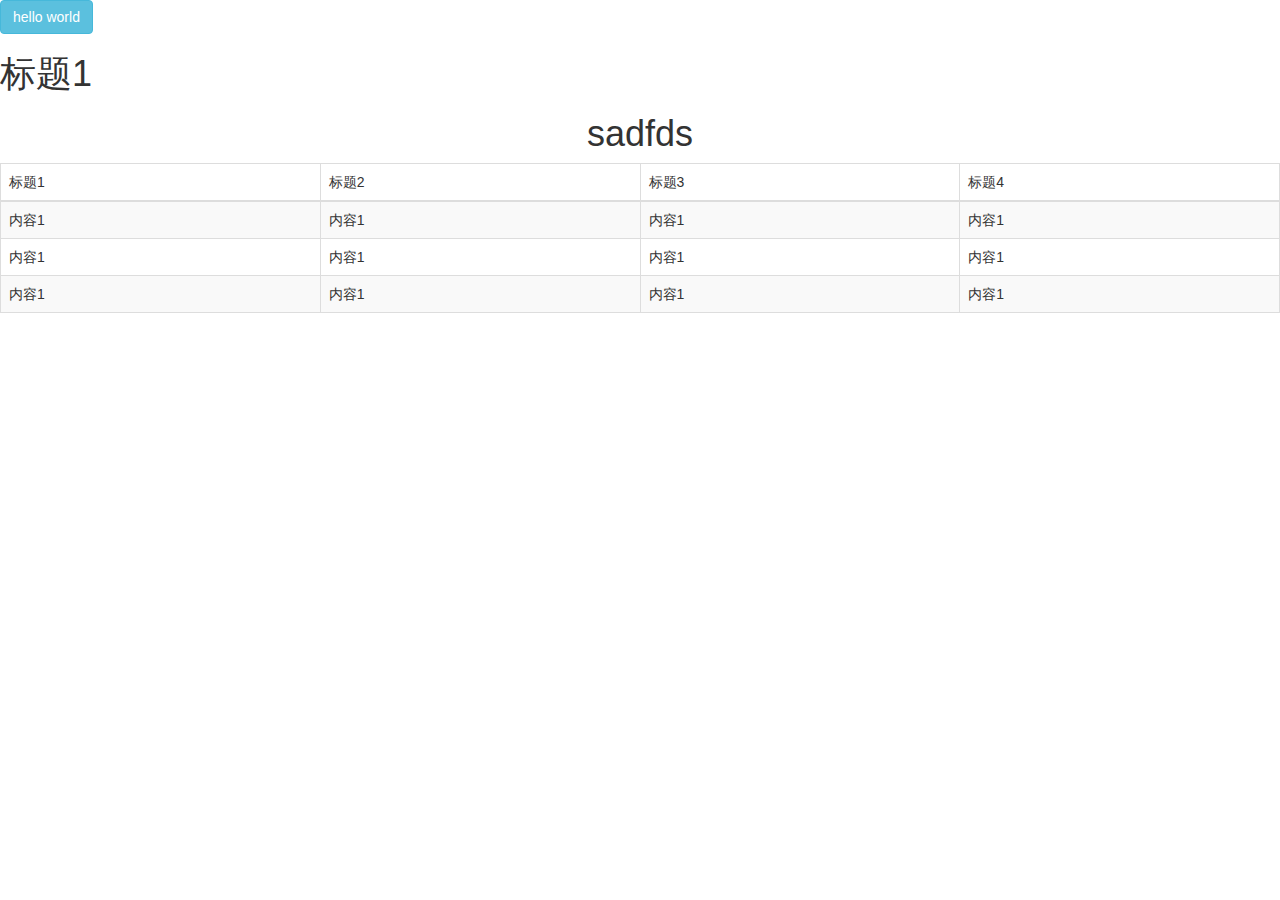
<file: src/main/webapp/Boot/html/bootTest.html>
<!DOCTYPE html>
<html lang="en">
<head>
    <meta charset="UTF-8">
    <title>bootstrap测试</title>
    <link rel="stylesheet" href="../bootstrap-3.3.7-dist/css/bootstrap.min.css">
    <script src="../bootstrap-3.3.7-dist/js/bootstrap.js"></script>
    <script src="../js/jquery-2.2.3.js"></script>
</head>
<body>

    <button class="btn btn-info">hello world</button>

    <h1>标题1</h1>


    <p class="h1 text-center" >sadfds</p>

    <table class="table table-striped table-bordered table-hover">
        <thead>
            <tr>
                <td>标题1</td>
                <td>标题2</td>
                <td>标题3</td>
                <td>标题4</td>
            </tr>
        </thead>
        <tbody>
            <tr>
                <td>内容1</td>
                <td>内容1</td>
                <td>内容1</td>
                <td>内容1</td>
            </tr>
            <tr>
                <td>内容1</td>
                <td>内容1</td>
                <td>内容1</td>
                <td>内容1</td>
            </tr>
            <tr>
                <td>内容1</td>
                <td>内容1</td>
                <td>内容1</td>
                <td>内容1</td>
            </tr>
        </tbody>
    </table>

</body>
</html>
</file>
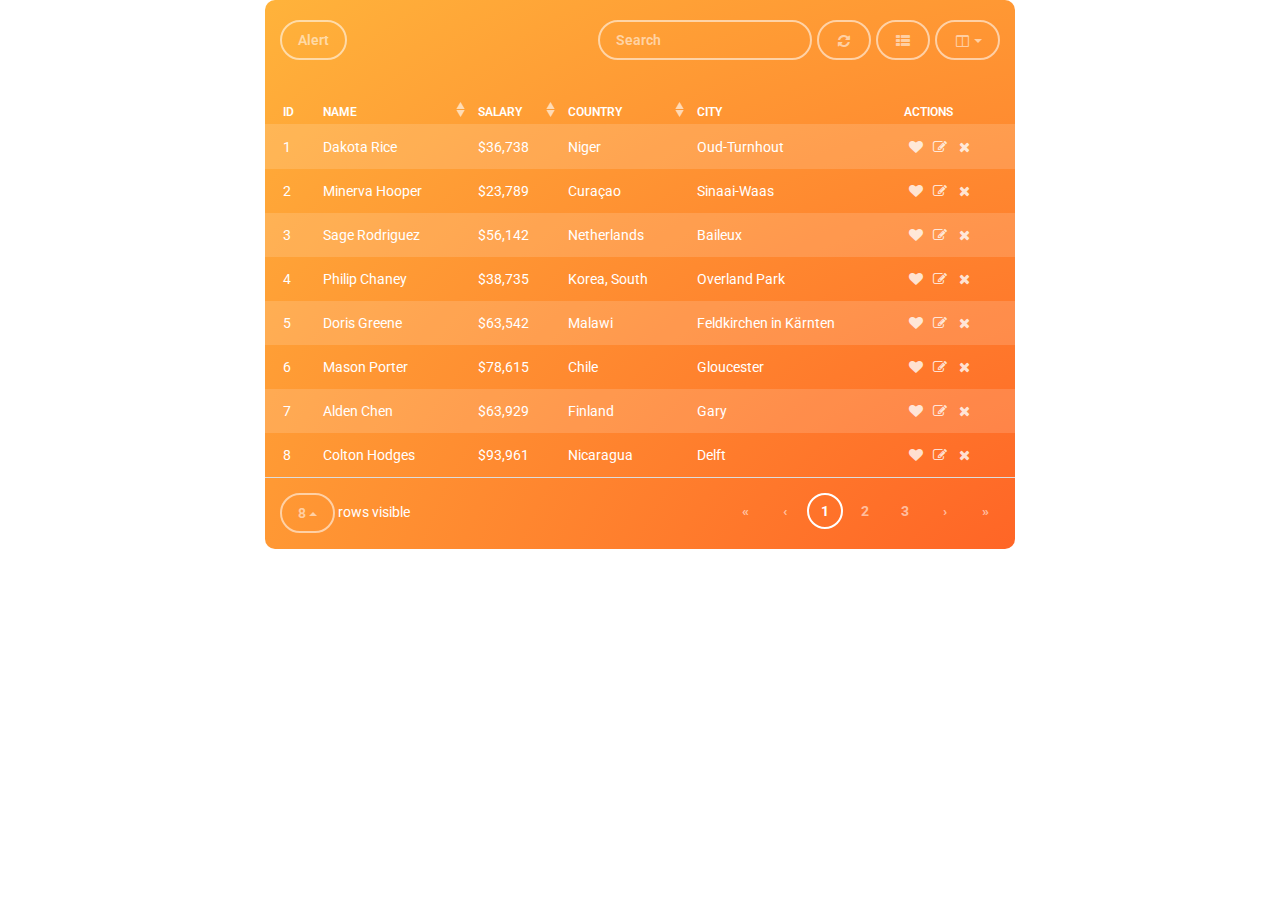
<file: src/main/webapp/NoStatic/views/table/compact-table.html>
<!doctype html>
<html lang="en">
<head>
	<meta charset="utf-8" />
	<link rel="icon" type="image/png" href="assets/img/favicon.ico">
	<meta http-equiv="X-UA-Compatible" content="IE=edge,chrome=1" />
	
	<title>Fresh Bootstrap Table by Creative Tim</title>

	<meta content="width=device-width, initial-scale=1.0, maximum-scale=1.0, user-scalable=0" name="viewport" />
    
    <link href="assets/css/bootstrap.css" rel="stylesheet" />
    <link href="assets/css/fresh-bootstrap-table.css" rel="stylesheet" />
     
    <!--     Fonts and icons     -->
    <link href="http://maxcdn.bootstrapcdn.com/font-awesome/4.2.0/css/font-awesome.min.css" rel="stylesheet">
    <link href='http://fonts.googleapis.com/css?family=Roboto:400,700,300' rel='stylesheet' type='text/css'>
        
</head>
<body>

<div class="wrapper">
    <div class="container">
        <div class="row">
            <div class="col-md-8 col-md-offset-2">
                                
                <div class="fresh-table full-color-orange">
                <!--    Available colors for the full background: full-color-blue, full-color-azure, full-color-green, full-color-red, full-color-orange                  
                        Available colors only for the toolbar: toolbar-color-blue, toolbar-color-azure, toolbar-color-green, toolbar-color-red, toolbar-color-orange
                -->
                
                    <div class="toolbar">
                        <button id="alertBtn" class="btn btn-default">Alert</button>
                    </div>
                    
                    <table id="fresh-table" class="table">
                        <thead>
                            <th data-field="id">ID</th>
                        	<th data-field="name" data-sortable="true">Name</th>
                        	<th data-field="salary" data-sortable="true">Salary</th>
                        	<th data-field="country" data-sortable="true">Country</th>
                        	<th data-field="city">City</th>
                        	<th data-field="actions" data-formatter="operateFormatter" data-events="operateEvents">Actions</th>
                        </thead>
                        <tbody>
                            <tr>
                            	<td>1</td>
                            	<td>Dakota Rice</td>
                            	<td>$36,738</td>
                            	<td>Niger</td>
                            	<td>Oud-Turnhout</td>
                            	<td></td>
                            </tr>
                            <tr>
                            	<td>2</td>
                            	<td>Minerva Hooper</td>
                            	<td>$23,789</td>
                            	<td>Curaçao</td>
                            	<td>Sinaai-Waas</td>
                            	<td></td>
                            </tr>
                            <tr>
                            	<td>3</td>
                            	<td>Sage Rodriguez</td>
                            	<td>$56,142</td>
                            	<td>Netherlands</td>
                            	<td>Baileux</td>
                            	<td></td>
                            </tr>
                            <tr>
                            	<td>4</td>
                            	<td>Philip Chaney</td>
                            	<td>$38,735</td>
                            	<td>Korea, South</td>
                            	<td>Overland Park</td>
                            	<td></td>
                            </tr>
                            <tr>
                            	<td>5</td>
                            	<td>Doris Greene</td>
                            	<td>$63,542</td>
                            	<td>Malawi</td>
                            	<td>Feldkirchen in Kärnten</td>
                            	<td></td>
                            </tr>
                            <tr>
                            	<td>6</td>
                            	<td>Mason Porter</td>
                            	<td>$78,615</td>
                            	<td>Chile</td>
                            	<td>Gloucester</td>
                            	<td></td>
                            </tr>
                            <tr>
                            	<td>7</td>
                            	<td>Alden Chen</td>
                            	<td>$63,929</td>
                            	<td>Finland</td>
                            	<td>Gary</td>
                            	<td></td>
                            </tr>
                            <tr>
                            	<td>8</td>
                            	<td>Colton Hodges</td>
                            	<td>$93,961</td>
                            	<td>Nicaragua</td>
                            	<td>Delft</td>
                            	<td></td>
                            </tr>
                            <tr>
                            	<td>9</td>
                            	<td>Illana Nelson</td>
                            	<td>$56,142</td>
                            	<td>Heard Island</td>
                            	<td>Montone</td>
                            	<td></td>
                            </tr>
                            <tr>
                            	<td>10</td>
                            	<td>Nicole Lane</td>
                            	<td>$93,148</td>
                            	<td>Cayman Islands</td>
                            	<td>Cottbus</td>
                            	<td></td>
                            </tr>
                            <tr>
                            	<td>11</td>
                            	<td>Chaim Saunders</td>
                            	<td>$5,502</td>
                            	<td>Romania</td>
                            	<td>New Quay</td>
                            	<td></td>
                            </tr>
                            <tr>
                            	<td>12</td>
                            	<td>Josiah Simon</td>
                            	<td>$50,265</td>
                            	<td>Christmas Island</td>
                            	<td>Sint-Jans-Molenbeek</td>
                            	<td></td>
                            </tr>
                            <tr>
                            	<td>13</td>
                            	<td>Ila Poole</td>
                            	<td>$67,413</td>
                            	<td>Montenegro</td>
                            	<td>Pontevedra</td>
                            	<td></td>
                            </tr>
                            <tr>
                            	<td>14</td>
                            	<td>Shana Mejia</td>
                            	<td>$58,566</td>
                            	<td>Afghanistan</td>
                            	<td>Ballarat</td>
                            	<td></td>
                            </tr>
                            <tr>
                            	<td>15</td>
                            	<td>Lana Ryan</td>
                            	<td>$64,151</td>
                            	<td>Martinique</td>
                            	<td>Portobuffolè</td>
                            	<td></td>
                            </tr>
                            <tr>
                            	<td>16</td>
                            	<td>Daquan Bender</td>
                            	<td>$91,906</td>
                            	<td>Sao Tome and Principe</td>
                            	<td>Walhain-Saint-Paul</td>
                            	<td></td>
                            </tr>
                            <tr>
                            	<td>17</td>
                            	<td>Connor Wagner</td>
                            	<td>$86,537</td>
                            	<td>Germany</td>
                            	<td>Solihull</td>
                            	<td></td>
                            </tr>
                            <tr>
                            	<td>18</td>
                            	<td>Boris Horton</td>
                            	<td>$35,094</td>
                            	<td>Laos</td>
                            	<td>Saint-Mard</td>
                            	<td></td>
                            </tr>
                            <tr>
                            	<td>19</td>
                            	<td>Winifred Ryan</td>
                            	<td>$64,436</td>
                            	<td>Ireland</td>
                            	<td>Ronciglione</td>
                            	<td></td>
                            </tr>
                        </tbody>
                    </table>
                </div>
                
                
            </div>
        </div>
    </div>
</div>

</body>
    <script type="text/javascript" src="assets/js/jquery-1.11.2.min.js"></script>
    <script type="text/javascript" src="assets/js/bootstrap.js"></script>
    <script type="text/javascript" src="assets/js/bootstrap-table.js"></script>

    <script type="text/javascript">
        var $table = $('#fresh-table'),
            $alertBtn = $('#alertBtn'),
            full_screen = false;
            
        $().ready(function(){
            $table.bootstrapTable({
                toolbar: ".toolbar",
    
                showRefresh: true,
                search: true,
                showToggle: true,
                showColumns: true,
                pagination: true,
                striped: true,
                pageSize: 8,
                pageList: [8,10,25,50,100],
                
                formatShowingRows: function(pageFrom, pageTo, totalRows){
                    //do nothing here, we don't want to show the text "showing x of y from..." 
                },
                formatRecordsPerPage: function(pageNumber){
                    return pageNumber + " rows visible";
                },
                icons: {
                    refresh: 'fa fa-refresh',
                    toggle: 'fa fa-th-list',
                    columns: 'fa fa-columns',
                    detailOpen: 'fa fa-plus-circle',
                    detailClose: 'fa fa-minus-circle'
                }
            });
            
                        
            
            $(window).resize(function () {
                $table.bootstrapTable('resetView');
            });
    
            
            window.operateEvents = {
                'click .like': function (e, value, row, index) {
                    alert('You click like icon, row: ' + JSON.stringify(row));
                    console.log(value, row, index);
                },
                'click .edit': function (e, value, row, index) {
                    alert('You click edit icon, row: ' + JSON.stringify(row));
                    console.log(value, row, index);    
                },
                'click .remove': function (e, value, row, index) {
                    $table.bootstrapTable('remove', {
                        field: 'id',
                        values: [row.id]
                    });
            
                }
            };
            
            $alertBtn.click(function () {
                alert("You pressed on Alert");
            });
            
        });
            
    
        function operateFormatter(value, row, index) {
            return [
                '<a rel="tooltip" title="Like" class="table-action like" href="javascript:void(0)" title="Like">',
                    '<i class="fa fa-heart"></i>',
                '</a>',
                '<a rel="tooltip" title="Edit" class="table-action edit" href="javascript:void(0)" title="Edit">',
                    '<i class="fa fa-edit"></i>',
                '</a>',
                '<a rel="tooltip" title="Remove" class="table-action remove" href="javascript:void(0)" title="Remove">',
                    '<i class="fa fa-remove"></i>',
                '</a>'
            ].join('');
        }
    
            
    </script>
</html>
</file>
